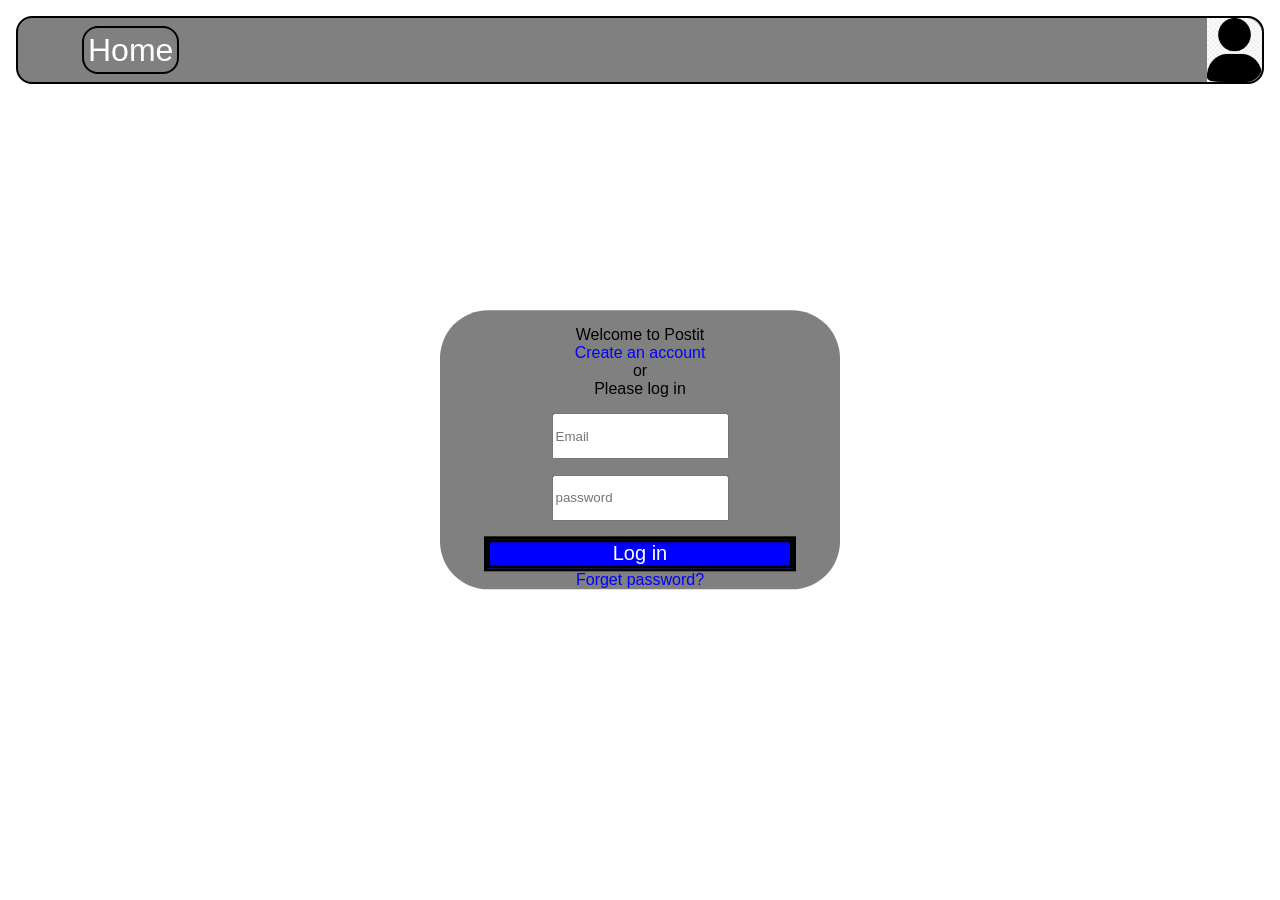
<file: index.html>
<!DOCTYPE html>
<html lang="en">
    <head>
    <meta charset="UTF-8">
    <meta name="viewport" content="width=device-width, initial-scale=1.0">
    <title>Login page</title>
    <link rel="stylesheet" href="res/css/style.css">
    </head>
    
     <body class="body">
        <header class="header">
		<nav class="nav">
			<ul class="header-content">
				<li><a href="index.html">Home</a></li>
			</ul>
		</nav>
		<a class="logo" href="#"><img class="logo-img" src="res/images/me.png" alt="picture"></a>
        
    </header>

    <main class="loginform">
        <form>
            <label class="headertext">Welcome to Postit
            <span class="account">Create an account</span>
                <span>or</span>Please log in</label>
            <label class="Description">
                <input class="username" type="username" id="email" placeholder="Email"></input>
            </label> 
            <label class="Insert">
            <input type="password" id="password" placeholder="password"></input>
        </label>
            <label class="Create"><a class="button2" id="login" href="#">Log in</a></label>
            <label><span class="account">Forget password?<span></label>
        </form>
    </main>
        <script src="login.js"></script>
    </body>
</html>
</file>
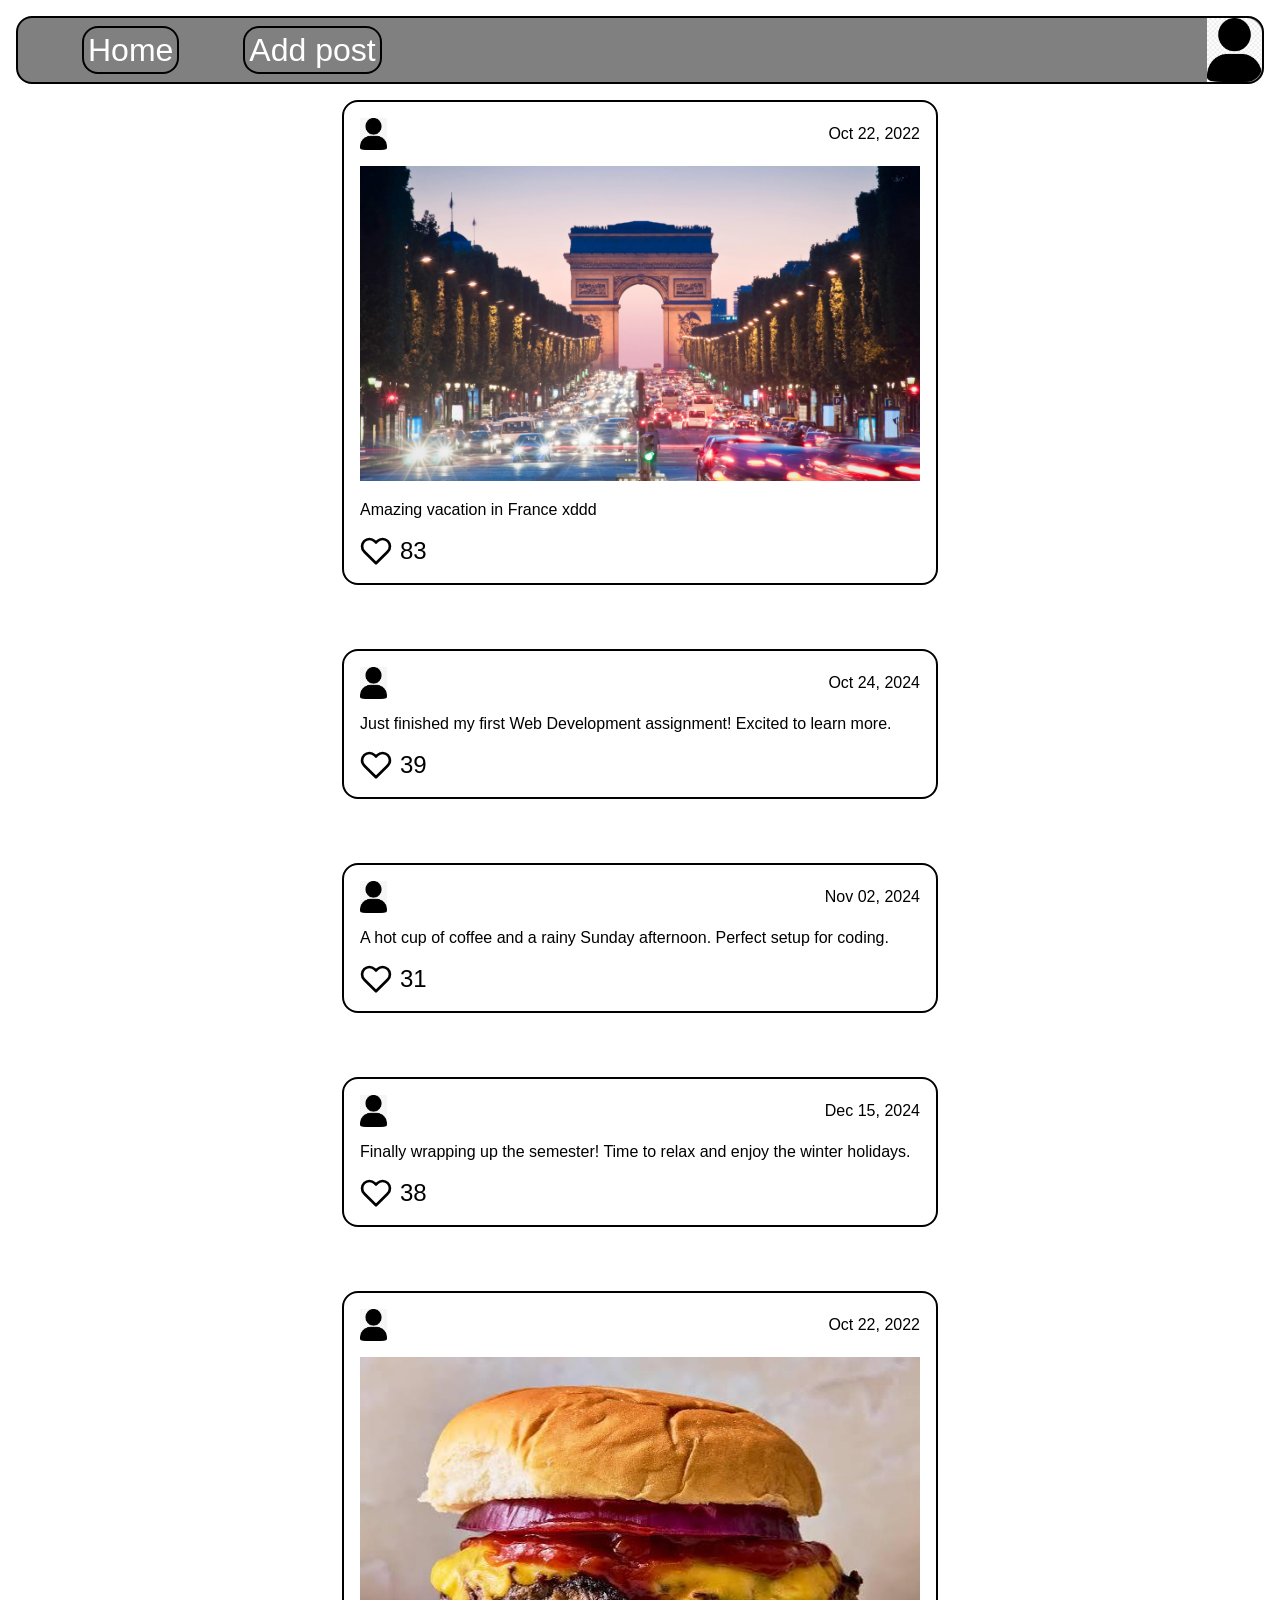
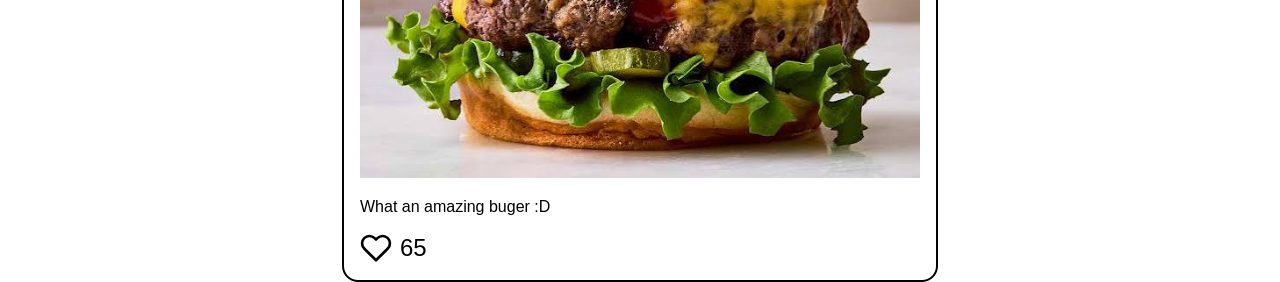
<file: src/index.html>
<!DOCTYPE html>
<html lang="en">
    <head>
    <meta charset="UTF-8">
    <meta name="viewport" content="width=device-width, initial-scale=1.0">
    <title>Front page</title>
    <link rel="stylesheet" href="../res/css/style.css">
    </head>
    



    <body class="body">
        <header class="header">
		<nav class="nav">
			<ul class="header-content">
				<li><a href="../src/index.html">Home</a></li>
				<li><a href="../src/addPost.html">Add post</a></li>
			</ul>
		</nav>
		<a class="logo" href="#"><img class="logo-img" src="../res/images/me.png" alt="picture"></a>
        </header>

	<main class="main">
		<article class="post">
			<header class="post-header">
				<img  src="../res/images/me.png" alt="picture">
				<p>
				Oct 22, 2022
				</p>
			</header>
			<img class="post-img" src="../res/images/france.webp" alt="picture">
			<p class="post-text">Amazing vacation in France xddd</p>
			<div class="like-box">
				<button type="button" class="like-button">
					<svg xmlns="http://www.w3.org/2000/svg" viewBox="0 0 24 24" fill="none" stroke="black" stroke-width="2" stroke-linecap="round" stroke-linejoin="round" class="heart">
						<path d="M20.84 4.61a5.5 5.5 0 0 0-7.78 0L12 5.67l-1.06-1.06a5.5 5.5 0 0 0-7.78 7.78l1.06 1.06L12 21.23l7.78-7.78 1.06-1.06a5.5 5.5 0 0 0 0-7.78z"></path>
					</svg>
				</button>

				<p class="count">0</p>

			</div>
				
		</article>
		<article class="post">
    <header class="post-header">
        <img src="../res/images/me.png" alt="picture">
        <p>
            Oct 24, 2024
        </p>
    </header>
    <p class="post-text">Just finished my first Web Development assignment! Excited to learn more.</p>
    <div class="like-box">
        <button type="button" class="like-button">
            <svg xmlns="http://www.w3.org/2000/svg" viewBox="0 0 24 24" fill="none" stroke="black" stroke-width="2" stroke-linecap="round" stroke-linejoin="round" class="heart">
                <path d="M20.84 4.61a5.5 5.5 0 0 0-7.78 0L12 5.67l-1.06-1.06a5.5 5.5 0 0 0-7.78 7.78l1.06 1.06L12 21.23l7.78-7.78 1.06-1.06a5.5 5.5 0 0 0 0-7.78z"></path>
            </svg>
        </button>
        <p class="count">0</p>
    </div>
</article>

<article class="post">
    <header class="post-header">
        <img src="../res/images/me.png" alt="picture">
        <p>
            Nov 02, 2024
        </p>
    </header>
    <p class="post-text">A hot cup of coffee and a rainy Sunday afternoon. Perfect setup for coding.</p>
    <div class="like-box">
        <button type="button" class="like-button">
            <svg xmlns="http://www.w3.org/2000/svg" viewBox="0 0 24 24" fill="none" stroke="black" stroke-width="2" stroke-linecap="round" stroke-linejoin="round" class="heart">
                <path d="M20.84 4.61a5.5 5.5 0 0 0-7.78 0L12 5.67l-1.06-1.06a5.5 5.5 0 0 0-7.78 7.78l1.06 1.06L12 21.23l7.78-7.78 1.06-1.06a5.5 5.5 0 0 0 0-7.78z"></path>
            </svg>
        </button>
        <p class="count">0</p>
    </div>
</article>

<article class="post">
    <header class="post-header">
        <img src="../res/images/me.png" alt="picture">
        <p>
            Dec 15, 2024
        </p>
    </header>
    <p class="post-text">Finally wrapping up the semester! Time to relax and enjoy the winter holidays.</p>
    <div class="like-box">
        <button type="button" class="like-button">
            <svg xmlns="http://www.w3.org/2000/svg" viewBox="0 0 24 24" fill="none" stroke="black" stroke-width="2" stroke-linecap="round" stroke-linejoin="round" class="heart">
                <path d="M20.84 4.61a5.5 5.5 0 0 0-7.78 0L12 5.67l-1.06-1.06a5.5 5.5 0 0 0-7.78 7.78l1.06 1.06L12 21.23l7.78-7.78 1.06-1.06a5.5 5.5 0 0 0 0-7.78z"></path>
            </svg>
        </button>
        <p class="count">0</p>
    </div>
</article>
<article class="post">
                        <header class="post-header">
                                <img  src="../res/images/me.png" alt="picture">
                                <p>
                                Oct 22, 2022
                                </p>
                        </header>
                        <img class="post-img" src="../res/images/burger.jpeg" alt="picture">
                        <p class="post-text">What an amazing buger :D</p>
                        <div class="like-box">
                                <button type="button" class="like-button">
                                        <svg xmlns="http://www.w3.org/2000/svg" viewBox="0 0 24 24" fill="none" stroke="black" stroke-width="2" stroke-linecap="round" stroke-linejoin="round" class="heart">
                                                <path d="M20.84 4.61a5.5 5.5 0 0 0-7.78 0L12 5.67l-1.06-1.06a5.5 5.5 0 0 0-7.78 7.78l1.06 1.06L12 21.23l7.78-7.78 1.06-1.06a5.5 5.5 0 0 0 0-7.78z"></path>
                                        </svg>
                                </button>

                                <p class="count">0</p>

                        </div>

                </article>
	</main>

    <script src="script.js"> </script>
    </body>
</html>
</file>
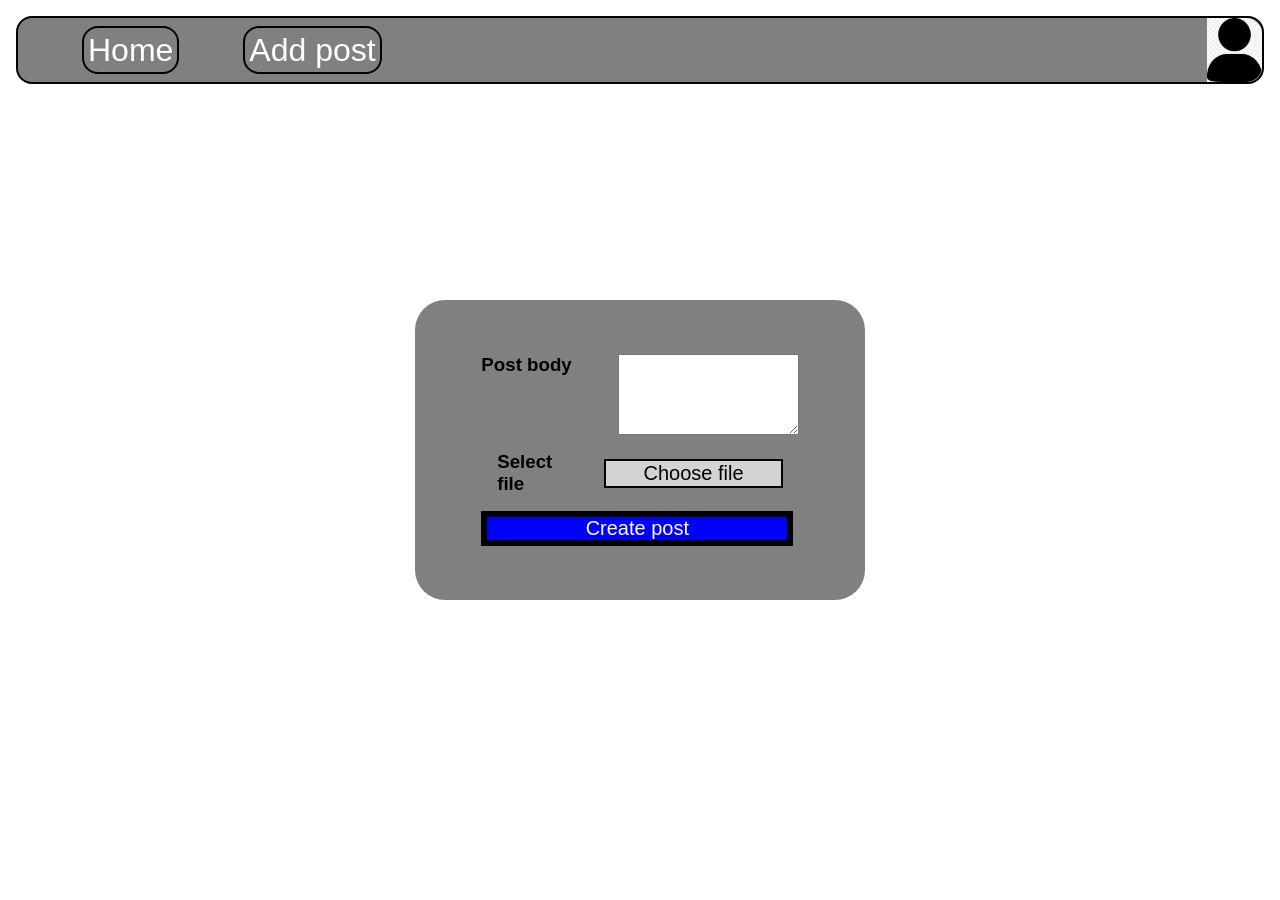
<file: addPost.html>
<!doctype html>
<html lang="en">
  <head>
    <meta charset="UTF-8" />
    <meta name="viewport" content="width=device-width, initial-scale=1.0" />
    <title>Add post page</title>
    <link rel="stylesheet" href="res/css/style.css">
    </head>
    
     <body class="body">
        <header class="header">
		<nav class="nav">
			<ul class="header-content">
				<li><a href="frontpage.html">Home</a></li>
				<li><a href="addPost.html">Add post</a></li>
			</ul>
		</nav>
		<div class="logo"><img class="logo-img" src="res/images/me.png" alt="picture"><div class="dropdown">
                <a id="usergmail"></a>
                <a>Tom and jerry</a>
                <a href="index.html">Logout</a>
            </div></div>
        <script src="script.js"></script>
    </header>

    <main class="addform">
        <form class="inside">
            <label class="Description">
                <h3>Post body</h3>
                <textarea rows="5"></textarea>
            </label> 
            <label class="Insert"><h3>Select file</h3>
            <button class="button1">Choose file</button>
        </label>
        <label class="Create"
          ><a class="button2" href="frontpage.html">Create post</a></label
        >
      </form>
    </main>
</body>
</html>
</file>
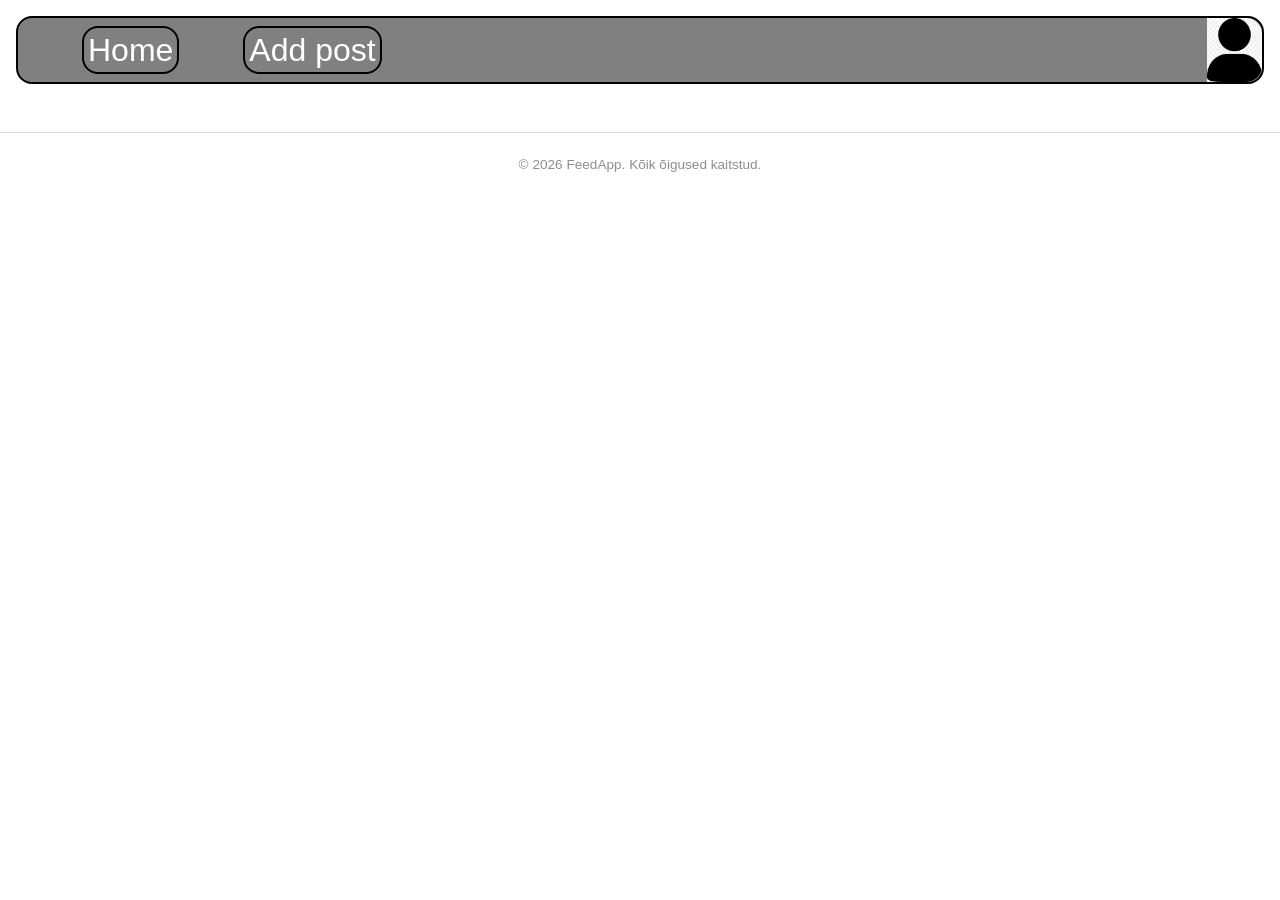
<file: frontpage.html>
<!doctype html>
<html lang="en">
  <head>
    <meta charset="UTF-8" />
    <meta name="viewport" content="width=device-width, initial-scale=1.0" />
    <title>Front page</title>
    <link rel="stylesheet" href="res/css/style.css" />
  </head>

  <body class="body">
    <header class="header">
		<nav class="nav">
			<ul class="header-content">
				<li><a href="frontpage.html">Home</a></li>
				<li><a href="addPost.html">Add post</a></li>
			</ul>
		</nav>
		<div class="logo"><img class="logo-img" src="res/images/me.png" alt="picture"><div class="dropdown">
                <a id="usergmail"></a>
                <a>Tom and jerry</a>
                <a href="index.html">Logout</a>
            </div></div>
    </header>

    <main class="main">

    </main>

    <script src="posts.js"></script>
    <script src="script.js"></script>
    <footer class="footer">
      <p>&copy; 2026 FeedApp. Kõik õigused kaitstud.</p>
    </footer>
  </body>
</html>
</file>
<file: res/css/style.css>
*{
    font-family: sans-serif;
    margin: 0;
    text-decoration: none;
}

.body {
	margin: 0;
}

.header {
	margin: 1rem;
	display: flex;
	flex-direction: row;
	justify-content: space-between;
	border: 2px solid black;
	align-items: center;
	height: 4rem;
	padding: 0;
	background-color: grey;
	border-radius: 1rem;
}

.header-content{
	list-style: none;
	display: flex;
	flex-direction: row;
	gap: 0.5rem;
	justify-content: space-between;
	padding: 0rem 0rem 0rem 4rem;
	gap: 4rem;
}

.header-content > li{
	border: 1px;
	border-style: hidden;
}

.header-content li a:hover{
	background-color: black;
}

.header-content li a{
	color: white;
	font-size: 2em;
	border: 0.125rem;
	border-style: solid;
	border-color: black;
	border-radius: 1rem;
	padding: 0.125em;
}


.logo{
	display: flex;
	height: 100%;
	width: auto;
}

.logo-img{
	height: 100%;
	width: auto;
	object-fit: contain;
	border-top-right-radius: 1rem;
	border-bottom-right-radius: 1rem;
}

.main{
	display: grid;
	justify-content: center;
	gap: 4rem;
}

.post-header{
	height: 2rem;
	display: flex;
	flex-direction: row;
	justify-content: space-between;
	align-items: center;
	padding-bottom: 1rem;
}

.post-header img{
	height:100%;
	width: auto;
	object-fit: contain;
}

.post{
	width: min(100% - 2rem, 35rem);
	justify-self: center;
	border: 2px;
	border-style: solid;
	border-color: black;
	border-radius: 1rem;
	padding: 1rem;
}

.post-img{
	width: 100%;
	padding-bottom: 1rem;

}

.post-text{
	padding-bottom: 1rem;
	min-width: min(100% - 2rem, 35rem);
}

.post-header ~ .like-box{
	display: flex;
	height: 2rem;
	gap: 0.5rem;
	align-items: center;
}

.like-button{
	background: none;
	border: none;
	display: flex;
	cursor: pointer;
	align-items: center;
	height: 100%;
	padding: 0;
}

.heart{
	object-fit: contain;
	height: 100%;
}

.like-button + .count{
	font-size: x-large;
}

.liked{
	fill: red;
}
@media (max-width: 480px) {
    .header {
        margin: 0.5rem;
    }

    .header-content {
        padding-left: 0;
        gap: 0.75rem;
    }

    .header-content li a {
        font-size: 1.25em;
        padding: 0.1em;
    }
}

.footer {
  text-align: center;
  padding: 1.5rem 1rem;
  margin-top: 2rem;
  font-size: 0.85rem;
  color: #8e8e8e;
  border-top: 1px solid #dbdbdb;
}






* {
    font-family: sans-serif;
    text-decoration: none;
}
/* Header **/
.header {
	margin: 1rem;
	display: flex;
	flex-direction: row;
	justify-content: space-between;
	border: 2px solid black;
	align-items: center;
	height: 4rem;
	padding: 0;
	background-color: grey;
	border-radius: 1rem;
}

.header-content{
	list-style: none;
	display: flex;
	flex-direction: row;
	gap: 0.5rem;
	justify-content: space-between;
	padding: 0rem 0rem 0rem 4rem;
	gap: 4rem;
}

.header-content > li{
	border: 1px;
	border-style: hidden;
}

.header-content li a:hover{
	background-color: black;
}

.header-content li a{
	color: white;
	font-size: 2em;
	border: 0.125rem;
	border-style: solid;
	border-color: black;
	border-radius: 1rem;
	padding: 0.125em;
}


.logo{
    position: relative;
	display: flex;
	height: 100%;
	width: auto;
    cursor: pointer;
}

.logo-img{
	height: 100%;
	width: auto;
	object-fit: contain;
	border-top-right-radius: 1rem;
	border-bottom-right-radius: 1rem;
}

/*Header end*/

main {
    display: flex;
    justify-content: center;
    align-items: center;
}

a {
    margin: 0;
    margin-left: auto;
    color: white;
}
li {
    list-style-type: none;
    flex-direction: row;
}
ul {

    display: flex;
    gap: 20px;
}
.addform {
    height: 300px;
    position: fixed;
    top: 50%;
    left: 50%;
    transform: translate(-50%, -50%);
    display: grid;
    background-color: gray;
    width: 450px;
    border-radius: 30px;
    
}

.Insert {
    justify-content:center;
    align-items:center;
    display: flex;
    flex-direction: row;
    gap: 30px;
}
.button1 {
    background-color: lightgray;
    border-style: solid;
    border-color: black;
    width: 200px;
    font-size: 20px;
}
.button2 {
    width: 300px;
    display:flex;
    justify-content: center;
    background-color: blue;
    color: white;
    font-size: 20px;
    border-style: solid;
    border-color: black;
}
.Create {
    border-style: solid;
    background-color: blue;
    display: inline-block;
    text-decoration: no;
    align-items: center;
    justify-content: center;
}
.button1:hover{
    background-color: lightblue;
}
.Create:hover{
    background-color: lightblue;
}
h3 {
    margin-right: auto;
}
@media (max-width: 480px) {
    .header {
        margin: 0.5rem;
    }

    .header-content {
        padding-left: 0;
        gap: 0.75rem;
    }

    .header-content li a {
        font-size: 1.25em;
        padding: 0.1em;
    }

}

.dropdown {
    display: none;
    position:absolute;
	width: 10rem;
    right: 0;
    top: 100%;
}
.dropdown a{
    padding: 10em;
    display: block;
    background-color: gray;
    padding: 1em;
}
.dropdown a:hover{
    background-color: lightgray;
}




* {
    font-family: sans-serif;
    text-decoration: none;
}
/* Header **/
.header {
	margin: 1rem;
	display: flex;
	flex-direction: row;
	justify-content: space-between;
	border: 2px solid black;
	align-items: center;
	height: 4rem;
	padding: 0;
	background-color: grey;
	border-radius: 1rem;
}

.header-content{
	list-style: none;
	display: flex;
	flex-direction: row;
	gap: 0.5rem;
	justify-content: space-between;
	padding: 0rem 0rem 0rem 4rem;
	gap: 4rem;
}

.header-content > li{
	border: 1px;
	border-style: hidden;
}

.header-content li a:hover{
	background-color: black;
}

.header-content li a{
	color: white;
	font-size: 2em;
	border: 0.125rem;
	border-style: solid;
	border-color: black;
	border-radius: 1rem;
	padding: 0.125em;
}


.logo{
	display: flex;
	height: 100%;
	width: auto;
}

.logo-img{
	height: 100%;
	width: auto;
	object-fit: contain;
	border-top-right-radius: 1rem;
	border-bottom-right-radius: 1rem;
}

/*Header end*/

main {
    display: flex;
    justify-content: center;
    align-items: center;
}

a {
    margin: 0;
    margin-left: auto;
    color: white;
}
li {
    list-style-type: none;
    flex-direction: row;
}
ul {

    display: flex;
    gap: 20px;
}
.loginform {
    height: auto;
    width: auto;
    position: absolute;
    top: 50%;
    left: 50%;
    transform: translate(-50%, -50%);
    display: flex;
    background-color: gray;
    width: 25rem;
    border-radius: 3rem;
    
}
.Description {
    justify-content: center;
    display: flex;
    flex-direction: row;
}
.Insert {
    margin: 5%;
    justify-content:center;
    align-items:center;
    display: flex;
    flex-direction: row;
    gap: 30px;
    
}
.button1 {
    background-color: lightgray;
    border-style: solid;
    border-color: black;
    width: 200px;
    font-size: 20px;
}
.button2 {
    width: 300px;
    display:flex;
    justify-content: center;
    background-color: blue;
    color: white;
    font-size: 20px;
    border-style: solid;
    border-color: black;
}
.Create {
    border-style: solid;
    background-color: blue;
    display: inline-block;
    text-decoration: no;
    align-items: center;
    justify-content: center;
}
.button1:hover{ /* pseudo class*/
    background-color: lightblue;
}
.button2:hover{
    background-color: lightblue;
}
span {
    display: grid;
    align-items: center;
    text-align: center;
}
.headertext {
    text-align: center;
    margin: 5%;
    display: grid;
    justify-content: center;
}

textarea:focus::placeholder{
    color:transparent
}
label > .account { /* child selector */
    color: blue;
}

@media (max-height:700px) {
	.addform{
		position:absolute;
		transform: translate(-50%, -50%);
		top:25rem;
		height: 13rem;
		width: 50%;
	}
	.inside{
		font-size: x-small;
	}
	
	.loginform{
		position:absolute;
		transform: translate(-50%, -50%);
		top:25rem;
		height: 17rem;
		width: 50%;
	}	
	
}
input {
    min-height: 3em;
}
</file>
